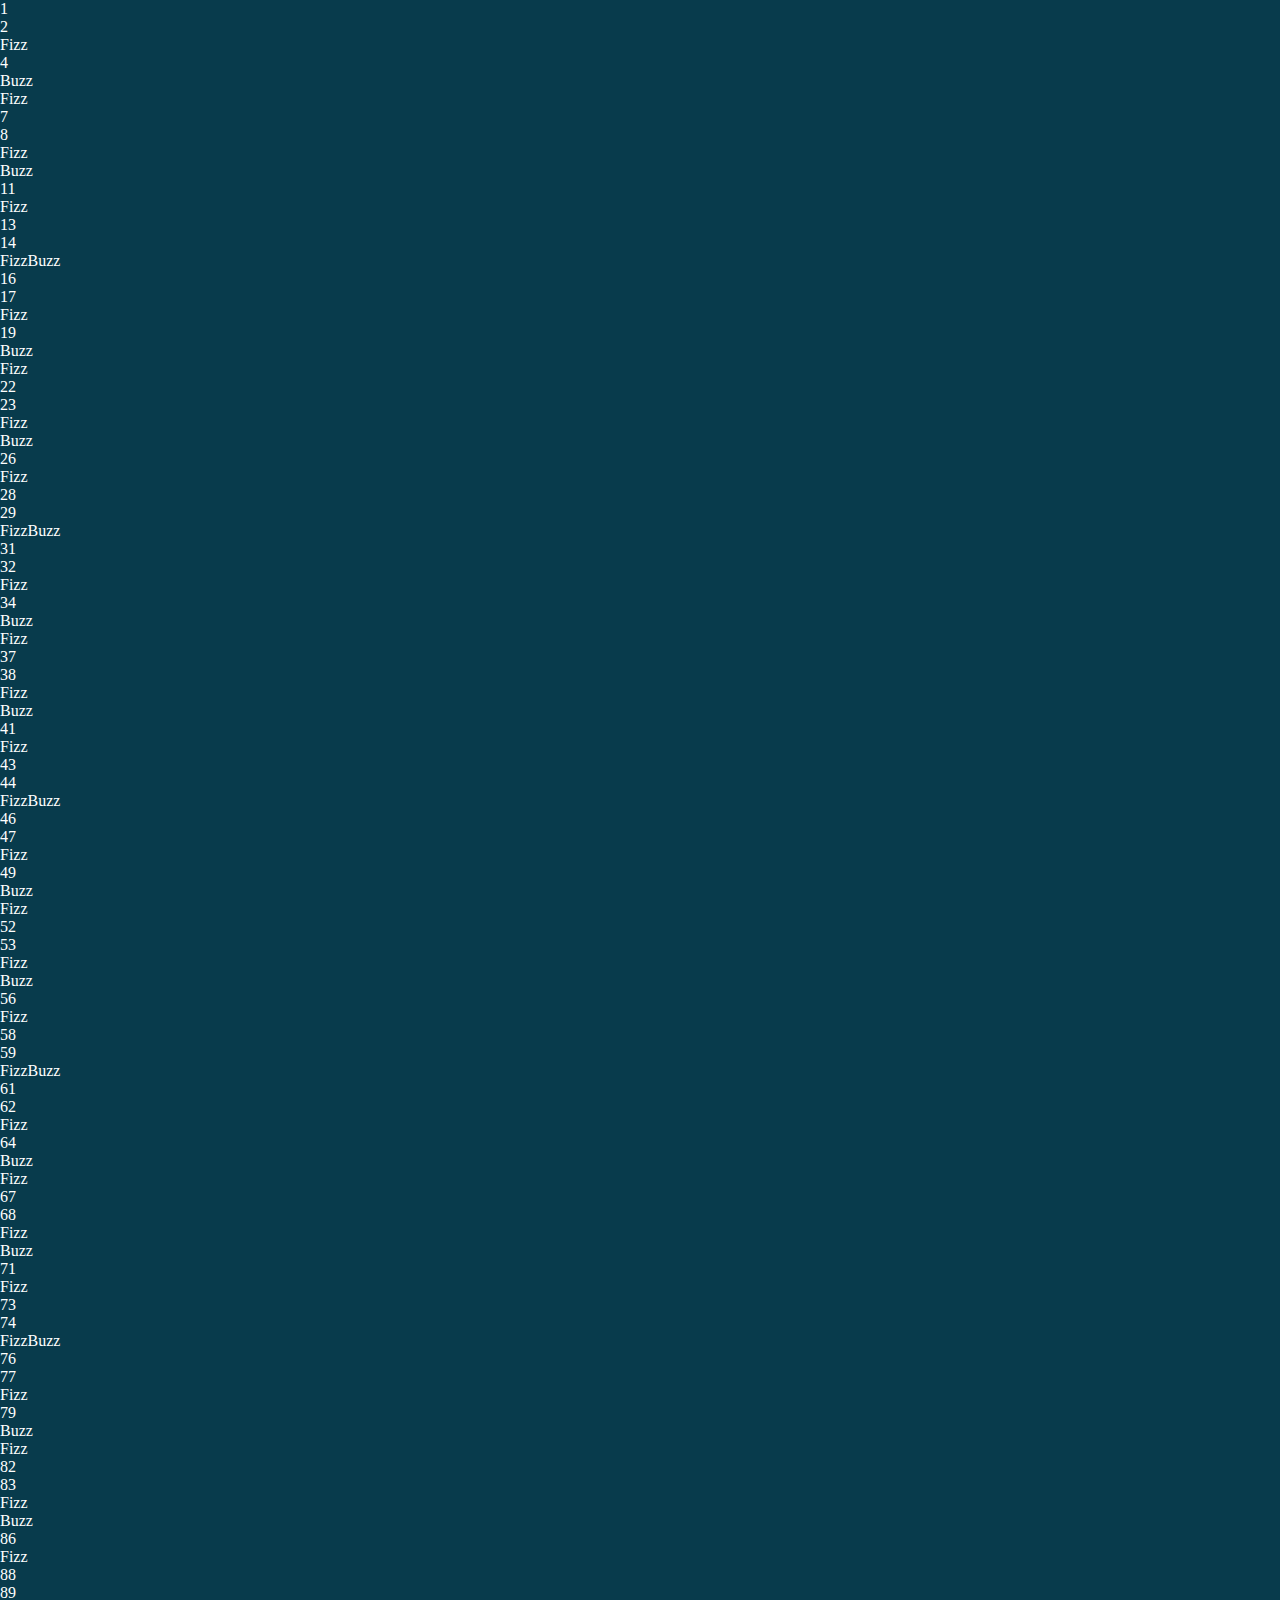
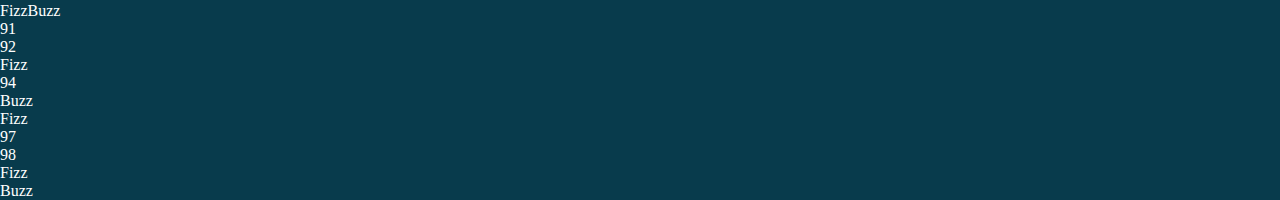
<file: bonus 1/index.html>
<!DOCTYPE html>
<html lang="en">
    <head>
        <meta charset="UTF-8">
        <meta http-equiv="X-UA-Compatible" content="IE=edge">
        <meta name="viewport" content="width=device-width, initial-scale=1.0">
        <link rel="stylesheet" href="./css/style.css">
        <title>Document</title>
    </head>
    <body>
        <main>
            <div class="container">

            </div>
        </main>
        <script type="text/javascript" src="./js/script.js"></script>
    </body>
</html>
</file>
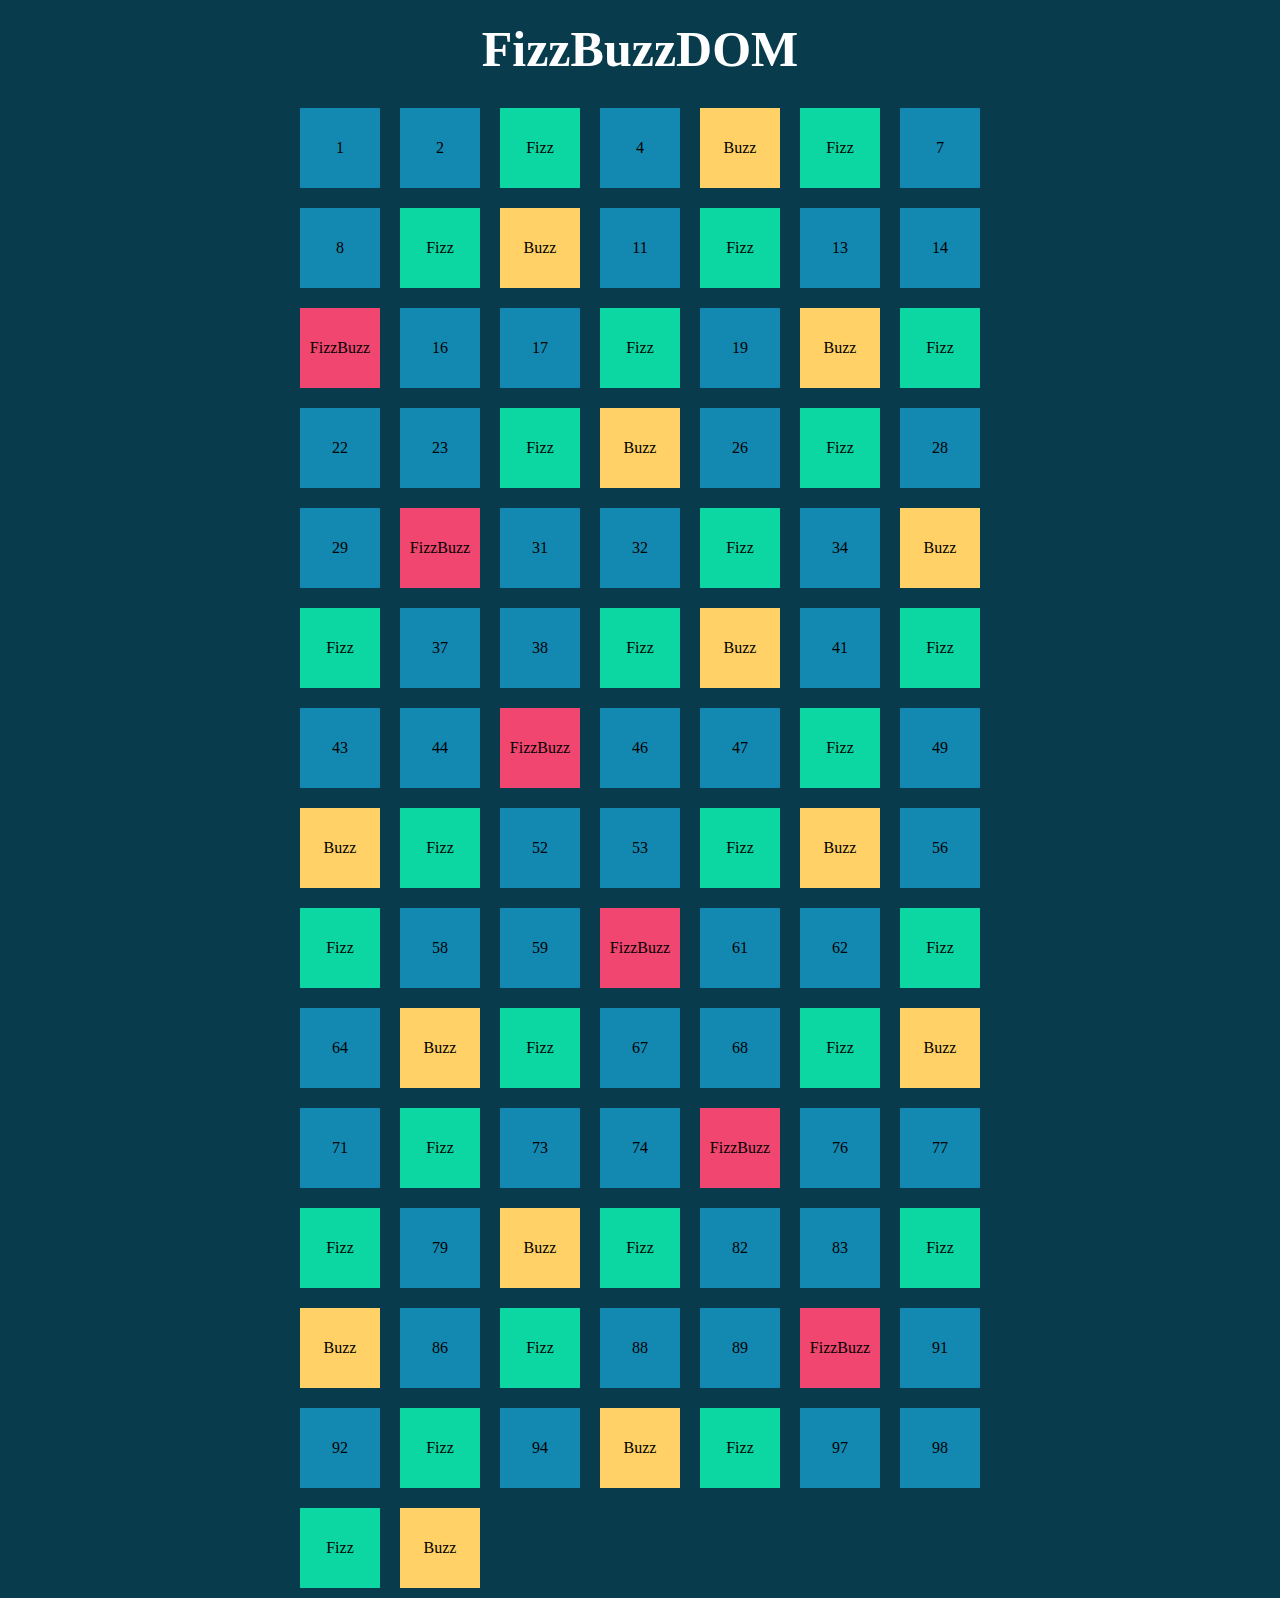
<file: bonus 2/index.html>
<!DOCTYPE html>
<html lang="en">
    <head>
        <meta charset="UTF-8">
        <meta http-equiv="X-UA-Compatible" content="IE=edge">
        <meta name="viewport" content="width=device-width, initial-scale=1.0">
        <link rel="stylesheet" href="./css/style.css">
        <title>Document</title>
    </head>
    <body>
        <main>
            <h1>FizzBuzzDOM</h1>
            <div class="container">
                
            </div>
        </main>
        <script type="text/javascript" src="./js/script.js"></script>
    </body>
</html>
</file>
<file: bonus 1/css/style.css>
*{
    margin: 0;
    padding: 0;
    box-sizing: border-box;
}

body{
    background-color: #083b4c;
}

/* UTILITY */

.container{
    color: white;
}
</file>
<file: bonus 2/css/style.css>
*{
    margin: 0;
    padding: 0;
    box-sizing: border-box;
}


/* UTILITY */

body{
    background-color: #083b4c;
}

main{
    display: flex;
    flex-direction: column;
    align-items: center;
}

h1{
    padding: 20px 0;
    color: white;
    font-size: 50px;
}

.container{
    display: flex;
    flex-wrap: wrap;
    width: 700px;
}

.box{
    width: 80px;
    height: 80px;
    margin: 10px;
    display: flex;
    justify-content: center;
    align-items: center;
}

.box-blue{
    background-color: #1389b2;
}

.box-yellow{
    background-color: #ffd166;
}

.box-lightblue{
    background-color: #0cd6a1;
}

.box-pink{
    background-color: #f0466f;
}
</file>
